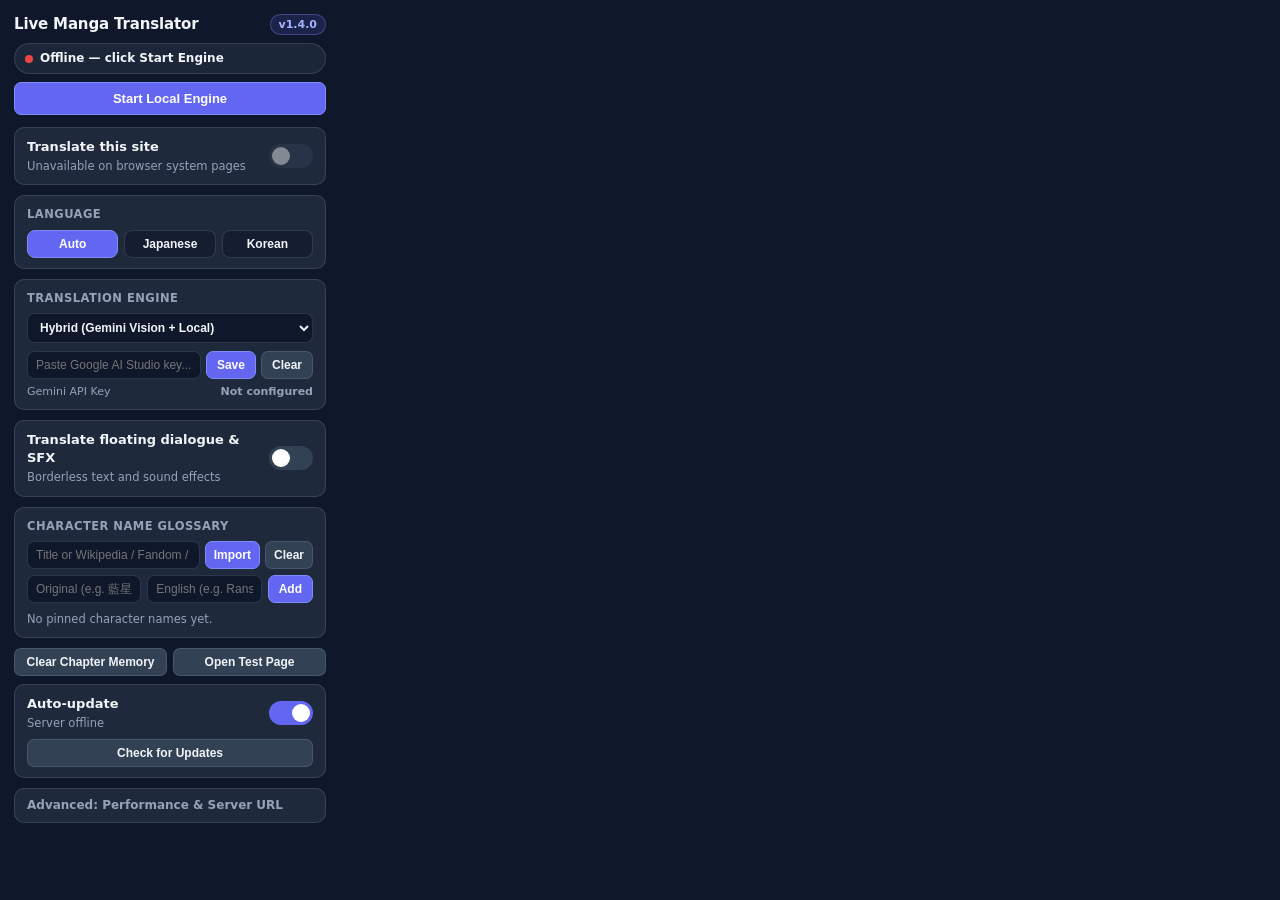
<file: extension/popup.html>
<!DOCTYPE html>
<html lang="en">
<head>
  <meta charset="UTF-8" />
  <meta name="viewport" content="width=device-width, initial-scale=1.0" />
  <title>Live Manga &amp; Manhwa Translator</title>
  <style>
    :root {
      color-scheme: dark;
      --bg: #0f172a;
      --card: #1e293b;
      --border: rgba(148, 163, 184, 0.22);
      --text: #f1f5f9;
      --muted: #94a3b8;
      --accent: #6366f1;
      --accent-hover: #4f46e5;
      --ok: #22c55e;
      --warn: #f59e0b;
      --err: #ef4444;
    }

    * {
      box-sizing: border-box;
    }

    body {
      margin: 0;
      padding: 14px;
      width: 340px;
      background: var(--bg);
      color: var(--text);
      font-family: "Segoe UI", system-ui, -apple-system, sans-serif;
      font-size: 13px;
      line-height: 1.4;
    }

    .header {
      display: flex;
      flex-direction: column;
      gap: 8px;
      margin-bottom: 12px;
    }

    .title-row {
      display: flex;
      align-items: center;
      justify-content: space-between;
      gap: 8px;
    }

    .title {
      font-size: 15px;
      font-weight: 700;
      letter-spacing: -0.01em;
    }

    .version-badge {
      font-size: 11px;
      font-weight: 600;
      color: #a5b4fc;
      background: rgba(99, 102, 241, 0.16);
      border: 1px solid rgba(129, 140, 248, 0.35);
      border-radius: 999px;
      padding: 2px 8px;
      white-space: nowrap;
      flex-shrink: 0;
    }

    .status-pill {
      display: inline-flex;
      align-items: center;
      gap: 7px;
      padding: 6px 10px;
      border-radius: 999px;
      background: rgba(30, 41, 59, 0.9);
      border: 1px solid var(--border);
      font-size: 12px;
      font-weight: 600;
      width: 100%;
    }

    .status-dot {
      width: 8px;
      height: 8px;
      border-radius: 50%;
      flex-shrink: 0;
      background: var(--err);
    }

    .status-dot.ready {
      background: var(--ok);
    }

    .status-dot.loading {
      background: var(--warn);
    }

    .status-sub {
      margin-left: auto;
      font-size: 11px;
      color: var(--muted);
      font-weight: 500;
      white-space: nowrap;
    }

    .loading-progress-bar {
      width: 100%;
      height: 4px;
      border-radius: 999px;
      background: rgba(148, 163, 184, 0.2);
      overflow: hidden;
    }

    .loading-progress-bar[hidden] {
      display: none;
    }

    .loading-progress-fill {
      height: 100%;
      width: 0%;
      border-radius: 999px;
      background: linear-gradient(90deg, #6366f1, #f59e0b);
      transition: width 0.25s ease;
    }

    .gpu-guard-notice {
      padding: 5px 10px;
      border-radius: 8px;
      font-size: 11.5px;
      font-weight: 600;
      border: 1px solid rgba(245, 158, 11, 0.4);
      background: rgba(245, 158, 11, 0.14);
      color: #fcd34d;
    }

    .gpu-guard-notice[hidden] {
      display: none;
    }

    .gpu-guard-notice.paused {
      border-color: rgba(239, 68, 68, 0.4);
      background: rgba(239, 68, 68, 0.14);
      color: #fca5a5;
    }

    .card {
      background: var(--card);
      border: 1px solid var(--border);
      border-radius: 10px;
      padding: 10px 12px;
      margin-bottom: 10px;
    }

    .site-toggle-row {
      display: flex;
      align-items: center;
      justify-content: space-between;
      gap: 10px;
    }

    .site-label {
      display: flex;
      flex-direction: column;
      gap: 2px;
      min-width: 0;
    }

    .site-label-main {
      font-weight: 600;
      font-size: 13px;
    }

    .site-host {
      font-size: 11.5px;
      color: var(--muted);
      overflow: hidden;
      text-overflow: ellipsis;
      white-space: nowrap;
    }

    .switch {
      position: relative;
      display: inline-block;
      width: 44px;
      height: 24px;
      flex-shrink: 0;
    }

    .switch input {
      opacity: 0;
      width: 0;
      height: 0;
    }

    .slider {
      position: absolute;
      cursor: pointer;
      inset: 0;
      background-color: #334155;
      border-radius: 999px;
      transition: background-color 0.16s ease;
    }

    .slider::before {
      position: absolute;
      content: "";
      height: 18px;
      width: 18px;
      left: 3px;
      bottom: 3px;
      background-color: #ffffff;
      border-radius: 50%;
      transition: transform 0.16s ease;
    }

    .switch input:checked + .slider {
      background-color: var(--accent);
    }

    .switch input:checked + .slider::before {
      transform: translateX(20px);
    }

    .switch input:disabled + .slider {
      opacity: 0.45;
      cursor: not-allowed;
    }

    .section-title {
      font-size: 11.5px;
      font-weight: 700;
      text-transform: uppercase;
      letter-spacing: 0.04em;
      color: var(--muted);
      margin-bottom: 7px;
    }

    .lang-group {
      display: grid;
      grid-template-columns: repeat(3, 1fr);
      gap: 6px;
    }

    .lang-btn {
      appearance: none;
      border: 1px solid var(--border);
      background: rgba(15, 23, 42, 0.55);
      color: var(--text);
      border-radius: 8px;
      padding: 6px 8px;
      font-size: 12px;
      font-weight: 600;
      cursor: pointer;
    }

    .lang-btn.active {
      background: var(--accent);
      border-color: #818cf8;
      color: #ffffff;
    }

    .glossary-lookup-form {
      display: grid;
      grid-template-columns: 1fr auto auto;
      gap: 5px;
      margin-bottom: 6px;
    }

    .glossary-lookup-form .btn {
      padding: 6px 8px;
      white-space: nowrap;
    }

    .glossary-form {
      display: grid;
      grid-template-columns: 1fr 1fr auto;
      gap: 6px;
      margin-bottom: 8px;
    }

    input[type="text"],
    input[type="url"],
    input[type="password"] {
      width: 100%;
      background: #0f172a;
      color: var(--text);
      border: 1px solid var(--border);
      border-radius: 7px;
      padding: 6px 8px;
      font-size: 12px;
      outline: none;
    }

    input[type="text"]:focus,
    input[type="url"]:focus,
    input[type="password"]:focus {
      border-color: var(--accent);
    }

    select.engine-select {
      width: 100%;
      background: #0f172a;
      color: var(--text);
      border: 1px solid var(--border);
      border-radius: 7px;
      padding: 6px 8px;
      font-size: 12px;
      font-weight: 600;
      outline: none;
      margin-bottom: 8px;
    }

    select.engine-select:focus {
      border-color: var(--accent);
    }

    .gemini-key-row {
      display: grid;
      grid-template-columns: 1fr auto auto;
      gap: 5px;
      align-items: center;
    }

    .key-status-row {
      display: flex;
      align-items: center;
      justify-content: space-between;
      margin-top: 5px;
      font-size: 11px;
      color: var(--muted);
    }

    .key-status {
      font-size: 11px;
      font-weight: 600;
      color: var(--muted);
    }

    .key-status.configured {
      color: var(--ok);
    }

    .btn {
      appearance: none;
      border: 1px solid var(--border);
      background: #334155;
      color: var(--text);
      border-radius: 7px;
      padding: 6px 10px;
      font-size: 12px;
      font-weight: 600;
      cursor: pointer;
    }

    .btn:hover {
      background: #475569;
    }

    .btn-primary {
      background: var(--accent);
      border-color: #818cf8;
      color: #ffffff;
    }

    .btn-primary:hover {
      background: var(--accent-hover);
    }

    .btn-danger {
      background: rgba(239, 68, 68, 0.14);
      border-color: rgba(239, 68, 68, 0.35);
      color: #fca5a5;
    }

    .btn-danger:hover {
      background: rgba(239, 68, 68, 0.24);
    }

    .glossary-list {
      display: flex;
      flex-direction: column;
      gap: 5px;
      max-height: 112px;
      overflow-y: auto;
    }

    .glossary-empty {
      font-size: 11.5px;
      color: var(--muted);
    }

    .glossary-item {
      display: flex;
      align-items: center;
      justify-content: space-between;
      gap: 6px;
      background: rgba(15, 23, 42, 0.6);
      border: 1px solid rgba(148, 163, 184, 0.14);
      border-radius: 6px;
      padding: 4px 8px;
      font-size: 12px;
    }

    .glossary-pair {
      overflow: hidden;
      text-overflow: ellipsis;
      white-space: nowrap;
    }

    .glossary-del {
      appearance: none;
      border: none;
      background: transparent;
      color: var(--muted);
      cursor: pointer;
      font-size: 14px;
      line-height: 1;
      padding: 0 3px;
    }

    .glossary-del:hover {
      color: #fca5a5;
    }

    .actions {
      display: grid;
      grid-template-columns: 1fr 1fr;
      gap: 6px;
      margin-bottom: 8px;
    }

    .actions .btn-full {
      grid-column: 1 / -1;
    }

    details.advanced {
      background: var(--card);
      border: 1px solid var(--border);
      border-radius: 10px;
      padding: 8px 12px;
    }

    details.advanced summary {
      cursor: pointer;
      font-size: 12px;
      font-weight: 600;
      color: var(--muted);
      list-style: none;
    }

    .server-row {
      display: flex;
      gap: 6px;
      margin-top: 8px;
    }

    .advanced-toggle-row {
      display: flex;
      align-items: center;
      justify-content: space-between;
      gap: 10px;
      margin-top: 10px;
      padding-bottom: 8px;
      border-bottom: 1px solid var(--border);
    }

    .update-row {
      display: flex;
      align-items: center;
      justify-content: space-between;
      gap: 10px;
    }

    .update-status-text {
      font-size: 11.5px;
      color: var(--muted);
    }

    .update-status-text.has-update {
      color: var(--warn);
      font-weight: 600;
    }

    .update-actions {
      display: flex;
      gap: 6px;
      margin-top: 8px;
    }

    .update-actions .btn {
      flex: 1;
    }

    .btn[hidden] {
      display: none;
    }

    .btn:disabled {
      opacity: 0.6;
      cursor: progress;
    }

    .btn-start {
      width: 100%;
      padding: 8px 10px;
      font-size: 13px;
    }

    .feedback {
      min-height: 16px;
      margin-top: 6px;
      font-size: 11.5px;
      color: #a5b4fc;
      text-align: center;
    }
  </style>
</head>
<body>
  <div class="header">
    <div class="title-row">
      <div class="title">Live Manga Translator</div>
      <span class="version-badge" id="versionBadge">v1.4.0</span>
    </div>
    <div class="status-pill" id="statusPill">
      <span class="status-dot" id="statusDot"></span>
      <span id="statusText">Checking local engine...</span>
      <span class="status-sub" id="statusVram"></span>
    </div>
    <div class="loading-progress-bar" id="loadingProgressBar" hidden>
      <div class="loading-progress-fill" id="loadingProgressFill"></div>
    </div>
    <div class="gpu-guard-notice" id="gpuGuardNotice" hidden></div>
    <button type="button" class="btn btn-primary btn-start" id="startEngineBtn" hidden>Start Local Engine</button>
  </div>

  <div class="card">
    <div class="site-toggle-row">
      <div class="site-label">
        <span class="site-label-main">Translate this site</span>
        <span class="site-host" id="siteHost">Detecting site...</span>
      </div>
      <label class="switch">
        <input type="checkbox" id="siteToggle" />
        <span class="slider"></span>
      </label>
    </div>
  </div>

  <div class="card">
    <div class="section-title">Language</div>
    <div class="lang-group" id="langGroup">
      <button type="button" class="lang-btn" data-lang="auto">Auto</button>
      <button type="button" class="lang-btn" data-lang="ja">Japanese</button>
      <button type="button" class="lang-btn" data-lang="ko">Korean</button>
    </div>
  </div>

  <div class="card">
    <div class="section-title">Translation Engine</div>
    <select id="engineModeSelect" class="engine-select" aria-label="Translation Engine">
      <option value="hybrid">Hybrid (Gemini Vision + Local)</option>
      <option value="local">Local Only (Shisa JP / EXAONE KR)</option>
      <option value="gemini">Gemini Vision Only</option>
    </select>
    <div class="gemini-key-row">
      <input
        id="geminiKeyInput"
        type="password"
        placeholder="Paste Google AI Studio key..."
        autocomplete="off"
      />
      <button type="button" class="btn btn-primary" id="saveGeminiKeyBtn">Save</button>
      <button type="button" class="btn" id="clearGeminiKeyBtn">Clear</button>
    </div>
    <div class="key-status-row">
      <span>Gemini API Key</span>
      <span class="key-status" id="geminiKeyStatus">Not configured</span>
    </div>
  </div>

  <div class="card">
    <div class="site-toggle-row">
      <div class="site-label">
        <span class="site-label-main">Translate floating dialogue &amp; SFX</span>
        <span class="site-host">Borderless text and sound effects</span>
      </div>
      <label class="switch">
        <input type="checkbox" id="floatingToggle" />
        <span class="slider"></span>
      </label>
    </div>
  </div>

  <div class="card">
    <div class="section-title">Character Name Glossary</div>
    <form class="glossary-lookup-form" id="glossaryLookupForm">
      <input
        type="text"
        id="glossaryLookupInput"
        placeholder="Title or Wikipedia / Fandom / AniList URL"
      />
      <button type="submit" class="btn btn-primary" id="glossaryLookupBtn">Import</button>
      <button type="button" class="btn" id="glossaryClearBtn" title="Clear glossary for this series">Clear</button>
    </form>
    <form class="glossary-form" id="glossaryForm">
      <input type="text" id="glossaryOrig" placeholder="Original (e.g. 藍星)" />
      <input type="text" id="glossaryEng" placeholder="English (e.g. Ranshin)" />
      <button type="submit" class="btn btn-primary">Add</button>
    </form>
    <div class="glossary-list" id="glossaryList">
      <div class="glossary-empty">No pinned character names yet.</div>
    </div>
  </div>

  <div class="actions">
    <button type="button" class="btn" id="clearMemoryBtn">Clear Chapter Memory</button>
    <button type="button" class="btn" id="openTestBtn">Open Test Page</button>
    <button type="button" class="btn btn-danger btn-full" id="shutdownBtn" hidden>Stop Local GPU Engine</button>
  </div>

  <div class="card">
    <div class="update-row">
      <div class="site-label">
        <span class="site-label-main">Auto-update</span>
        <span class="update-status-text" id="updateStatusText">Checking updates...</span>
      </div>
      <label class="switch">
        <input type="checkbox" id="autoUpdateToggle" checked />
        <span class="slider"></span>
      </label>
    </div>
    <div class="update-actions">
      <button type="button" class="btn" id="checkUpdatesBtn">Check for Updates</button>
      <button type="button" class="btn btn-primary" id="installUpdateBtn" hidden>Install Update</button>
    </div>
  </div>

  <details class="advanced">
    <summary>Advanced: Performance &amp; Server URL</summary>
    <div class="advanced-toggle-row">
      <div class="site-label">
        <span class="site-label-main">Preload whole chapter</span>
        <span class="site-host">Background-translate offscreen pages (higher GPU load)</span>
      </div>
      <label class="switch">
        <input type="checkbox" id="preloadToggle" />
        <span class="slider"></span>
      </label>
    </div>
    <div class="server-row">
      <input type="url" id="serverUrlInput" placeholder="http://127.0.0.1:8765" />
      <button type="button" class="btn btn-primary" id="saveServerUrlBtn">Save</button>
    </div>
  </details>

  <div class="feedback" id="feedback"></div>

  <script src="popup.js"></script>
</body>
</html>
</file>
